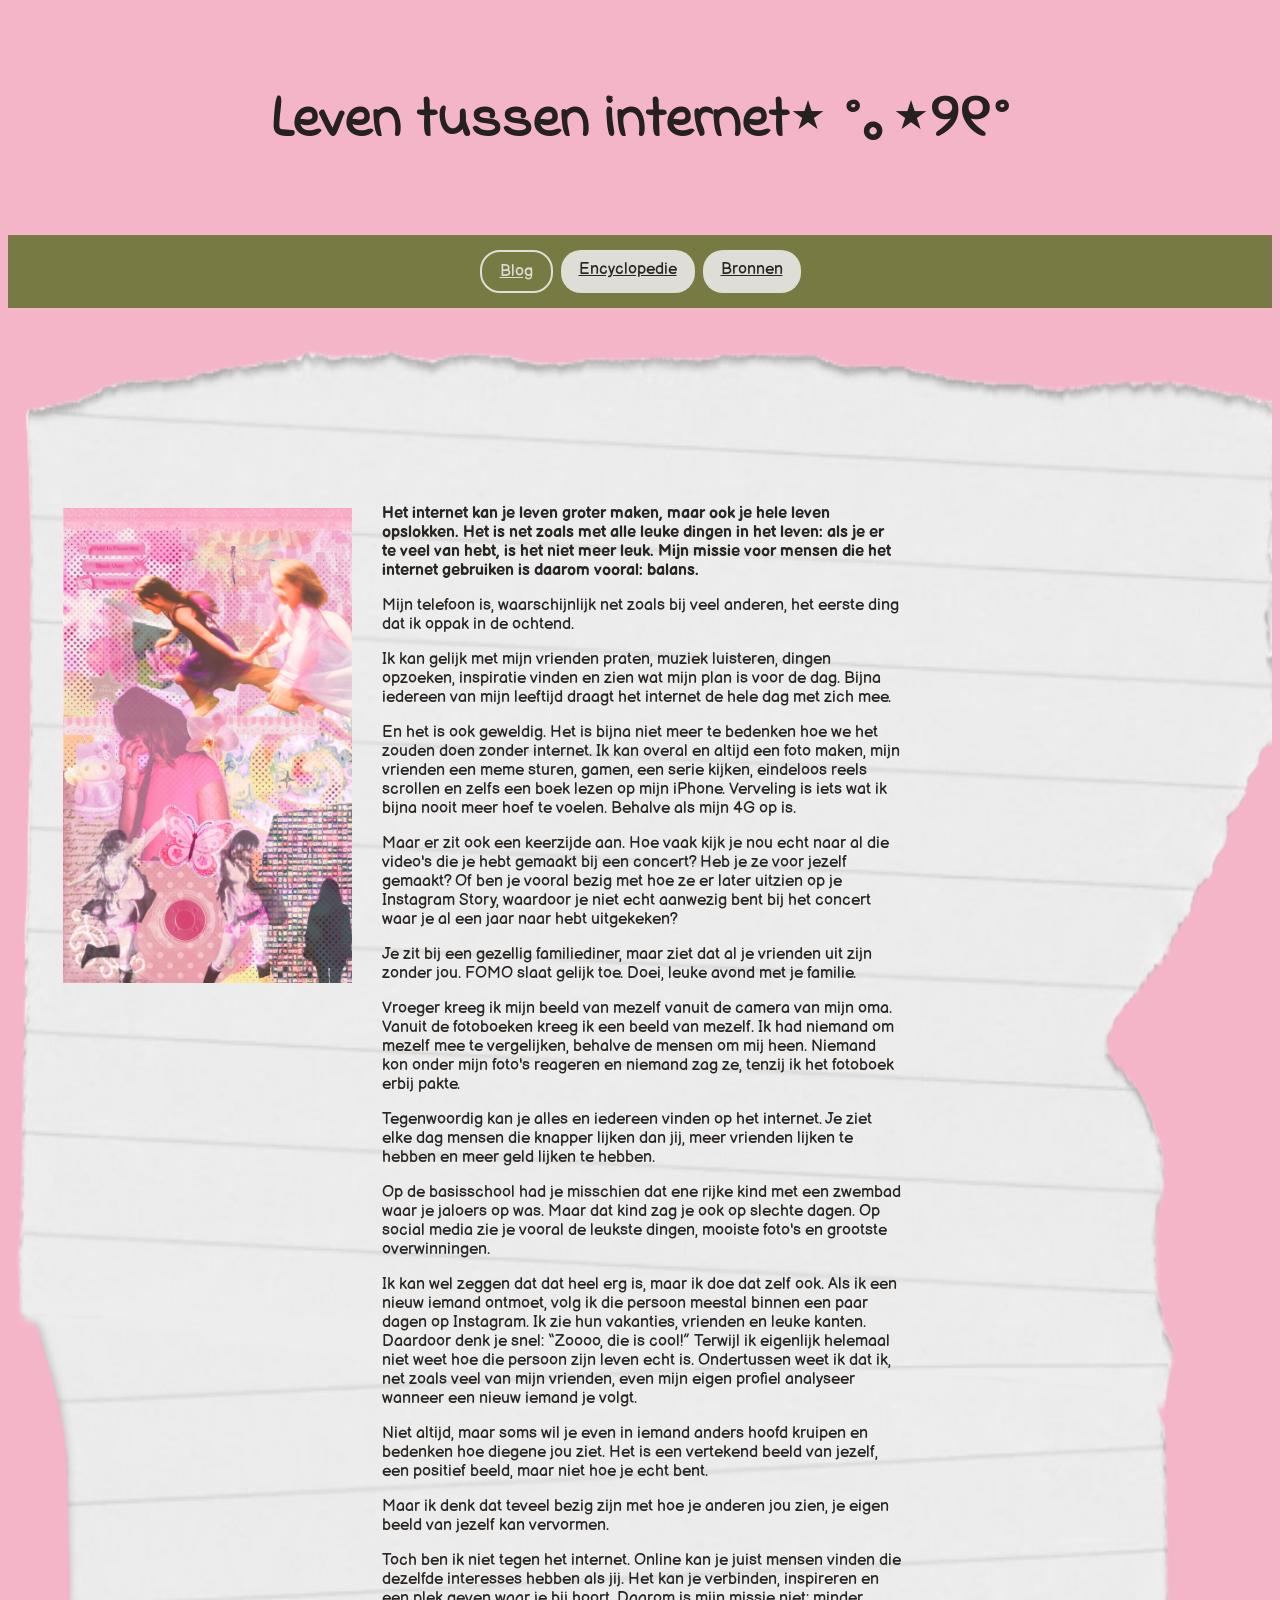
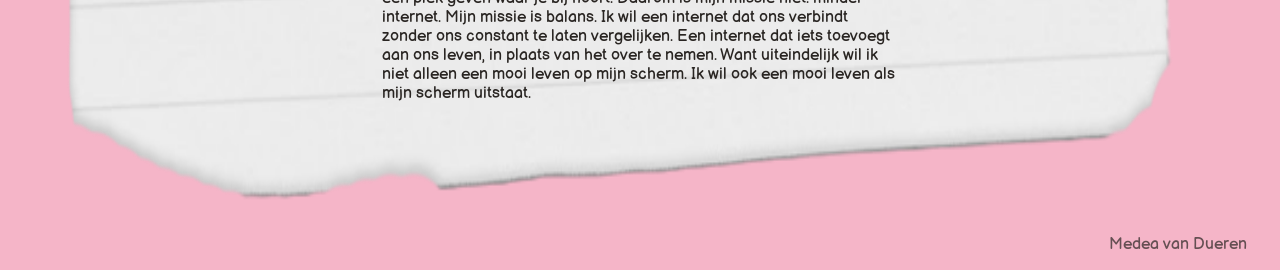
<file: index.html>
<!DOCTYPE html>
<html lang="nl">

<head>
    <meta charset="UTF-8">
    <title>Leven tussen internet⋆ ˚｡⋆୨୧˚ </title>

    <link rel="preconnect" href="https://fonts.googleapis.com">
    <link rel="preconnect" href="https://fonts.gstatic.com" crossorigin>
    <link
        href="https://fonts.googleapis.com/css2?family=Balsamiq+Sans:ital,wght@0,400;0,700;1,400;1,700&family=Indie+Flower&family=Twinkle+Star&display=swap"
        rel="stylesheet">

    <link rel="stylesheet" href="style.css">
</head>

<header>
    <h1>Leven tussen internet⋆ ˚｡⋆୨୧˚</h1>
</header>



<nav>
    <a href="index.html" class="actief">Blog</a>
    <a href="encyclopedie.html">Encyclopedie</a>
    <a href="bronnen.html">Bronnen</a>
</nav>

<body>
    <main>
        <section id="blog" class="papier">

            <img src="collage.png" alt="Collage van verschillende foto's, veel roze, gele gloed,glitters,
            dansende meiden, rennende kinderen. De sfeer is vrolijk en nostalgisch.">

            <article>
                <section>
                    <p>
                        Het internet kan je leven groter maken, maar ook je hele leven opslokken. Het is net zoals met
                        alle leuke dingen in het leven: als je er te veel van hebt, is het niet meer leuk. Mijn missie
                        voor mensen die het internet gebruiken is daarom vooral: balans.

                    </p>
                </section>


                <p>Mijn telefoon is, waarschijnlijk net zoals bij veel anderen, het eerste ding dat ik oppak in de
                    ochtend.</p>

                <p>
                    Ik kan gelijk met mijn vrienden praten, muziek luisteren, dingen opzoeken, inspiratie vinden en zien
                    wat mijn plan
                    is voor de dag. Bijna iedereen van mijn leeftijd draagt het internet de hele dag met zich mee.
                </p>

                <p>
                    En het is ook geweldig. Het is bijna niet meer te bedenken hoe we het zouden doen zonder internet.
                    Ik kan overal en
                    altijd een foto maken, mijn vrienden een meme sturen, gamen, een serie kijken, eindeloos reels
                    scrollen en zelfs een
                    boek lezen op mijn iPhone. Verveling is iets wat ik bijna nooit meer hoef te voelen. Behalve als
                    mijn 4G op is.
                </p>

                <p>
                    Maar er zit ook een keerzijde aan. Hoe vaak kijk je nou echt naar al die video's die je hebt gemaakt
                    bij een
                    concert? Heb je ze voor jezelf gemaakt? Of ben je vooral bezig met hoe ze er later uitzien op je
                    Instagram Story,
                    waardoor je niet echt aanwezig bent bij het concert waar je al een jaar naar hebt uitgekeken?
                </p>

                <p>
                    Je zit bij een gezellig familiediner, maar ziet dat al je vrienden uit zijn zonder jou. FOMO slaat
                    gelijk toe. Doei,
                    leuke avond met je familie.
                </p>

                <p>
                    Vroeger kreeg ik mijn beeld van mezelf vanuit de camera van mijn oma. Vanuit de fotoboeken kreeg ik
                    een beeld van
                    mezelf. Ik had niemand om mezelf mee te vergelijken, behalve de mensen om mij heen. Niemand kon
                    onder mijn foto's
                    reageren en niemand zag ze, tenzij ik het fotoboek erbij pakte.
                </p>

                <p>
                    Tegenwoordig kan je alles en iedereen vinden op het internet. Je ziet elke dag mensen die knapper
                    lijken dan jij,
                    meer vrienden lijken te hebben en meer geld lijken te hebben.
                </p>

                <p>
                    Op de basisschool had je misschien dat ene rijke kind met een zwembad waar je jaloers op was. Maar
                    dat kind zag je
                    ook op slechte dagen. Op social media zie je vooral de leukste dingen, mooiste foto's en grootste
                    overwinningen.
                </p>

                <p>
                    Ik kan wel zeggen dat dat heel erg is, maar ik doe dat zelf ook. Als ik een nieuw iemand ontmoet,
                    volg ik die
                    persoon meestal binnen een paar dagen op Instagram. Ik zie hun vakanties, vrienden en leuke kanten.
                    Daardoor denk je
                    snel: “Zoooo, die is cool!” Terwijl ik eigenlijk helemaal niet weet hoe die persoon zijn leven echt
                    is. Ondertussen
                    weet ik dat ik, net zoals veel van mijn vrienden, even mijn eigen profiel analyseer wanneer een
                    nieuw iemand je
                    volgt.
                </p>

                <p>
                    Niet altijd, maar soms wil je even in iemand anders hoofd kruipen en bedenken hoe diegene jou ziet.
                    Het is een
                    vertekend beeld van jezelf, een positief beeld, maar niet hoe je echt bent.
                </p>

                <p>
                    Maar ik denk dat teveel bezig zijn met hoe je anderen jou zien, je eigen beeld van jezelf kan
                    vervormen.
                </p>

                <p>
                    Toch ben ik niet tegen het internet. Online kan je juist mensen vinden die dezelfde interesses
                    hebben als jij. Het
                    kan je verbinden, inspireren en een plek geven waar je bij hoort. Daarom is mijn missie niet: minder
                    internet. Mijn
                    missie is balans. Ik wil een internet dat ons verbindt zonder ons constant te laten vergelijken. Een
                    internet dat
                    iets toevoegt aan ons leven, in plaats van het over te nemen. Want uiteindelijk wil ik niet alleen
                    een mooi leven op
                    mijn scherm. Ik wil ook een mooi leven als mijn scherm uitstaat.
                </p>


            </article>
        </section>
    </main>

    <footer>
        <p>Medea van Dueren</p>
    </footer>

</body>

</html>
</file>
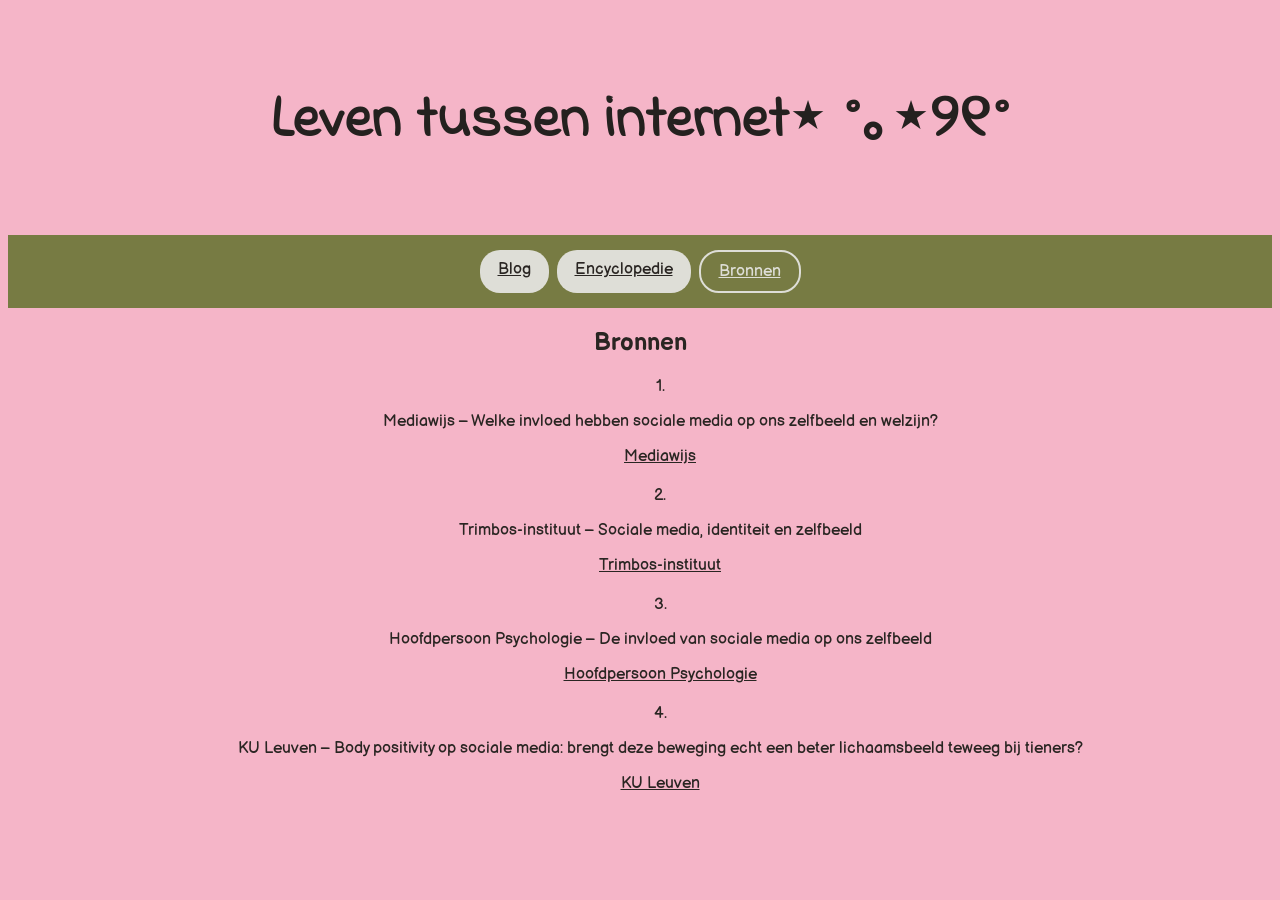
<file: bronnen.html>
<!DOCTYPE html>
<html lang="nl">

<head>
    <meta charset="UTF-8">
    <title>Leven tussen internet⋆ ˚｡⋆୨୧˚ </title>
    <link rel="stylesheet" href="style.css">
    <link rel="preconnect" href="https://fonts.googleapis.com">
    <link rel="preconnect" href="https://fonts.gstatic.com" crossorigin>
    <link
        href="https://fonts.googleapis.com/css2?family=Balsamiq+Sans:ital,wght@0,400;0,700;1,400;1,700&family=Indie+Flower&family=Twinkle+Star&display=swap"
        rel="stylesheet">

</head>



<body>


    <header>
        <h1>Leven tussen internet⋆ ˚｡⋆୨୧˚</h1>
    </header>

    <nav>
        <a href="index.html">Blog</a>
        <a href="encyclopedie.html">Encyclopedie</a>
        <a href="bronnen.html" class="actief">Bronnen</a>
    </nav>





    <h2>Bronnen</h2>

    <main>
        <ol>
            <li>
                <p>Mediawijs – Welke invloed hebben sociale media op ons zelfbeeld en welzijn?</p>
                <a
                    href="https://www.mediawijs.be/nl/artikels/welke-invloed-hebben-sociale-media-op-ons-zelfbeeld-en-welzijn">Mediawijs</a>
            </li>
            <li>
                <p>Trimbos-instituut – Sociale media, identiteit en zelfbeeld</p>
                <a
                    href="https://www.trimbos.nl/kennis/digitale-media-gokken/expertisecentrum-digitalisering-en-welzijn/sociale-media-en-welzijn/sociale-media-identiteit/">Trimbos-instituut</a>
            </li>
            <li>
                <p>Hoofdpersoon Psychologie – De invloed van sociale media op ons zelfbeeld</p>
                <a href="https://hoofdpersoon.nl/blog/de-invloed-van-sociale-media-op-ons-zelfbeeld">Hoofdpersoon
                    Psychologie</a>
            </li>
            <li>
                <p>KU Leuven – Body positivity op sociale media: brengt deze beweging echt een beter lichaamsbeeld
                    teweeg bij tieners?</p>
                <a
                    href="https://www.kuleuven.be/child-youth/nl/blog/posts/bodypositivity-op-sociale-media-brengt-deze-beweging-echt-een-beter-lichaamsbeeld-teweeg-bij-tieners">KU
                    Leuven</a>
            </li>
        </ol>

    </main>
</body>

</html>
</file>
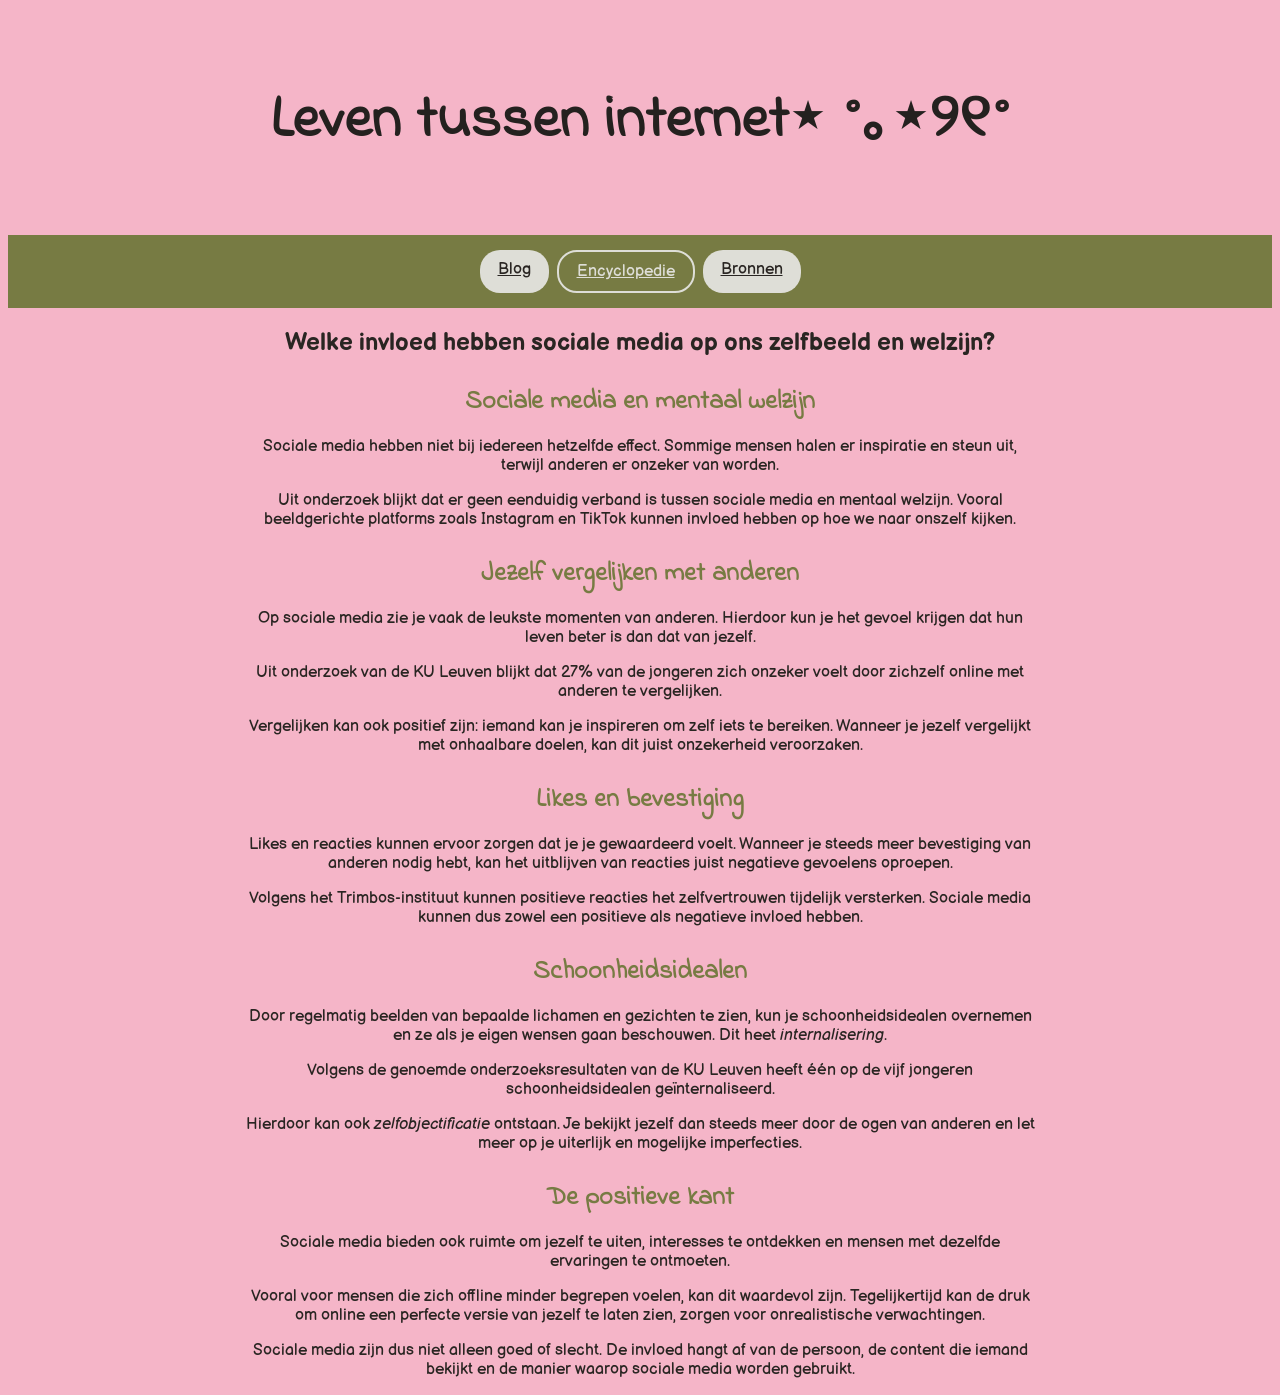
<file: encyclopedie.html>
<!DOCTYPE html>
<html lang="nl">

<head>
    <meta charset="UTF-8">
    <title>Leven tussen internet⋆ ˚｡⋆୨୧˚ </title>
    <link rel="stylesheet" href="style.css">
    <link rel="preconnect" href="https://fonts.googleapis.com">
    <link rel="preconnect" href="https://fonts.gstatic.com" crossorigin>
    <link
        href="https://fonts.googleapis.com/css2?family=Balsamiq+Sans:ital,wght@0,400;0,700;1,400;1,700&family=Indie+Flower&family=Twinkle+Star&display=swap"
        rel="stylesheet">

</head>




<body>

    <header>
        <h1>Leven tussen internet⋆ ˚｡⋆୨୧˚</h1>
    </header>

    <nav>
        <a href="index.html">Blog</a>
        <a href="encyclopedie.html" class="actief">Encyclopedie</a>
        <a href="bronnen.html">Bronnen</a>
    </nav>



    <main>
        <article class="wiki-tekst">

            <h2>Welke invloed hebben sociale media op ons zelfbeeld en welzijn?</h2>

            <h3>Sociale media en mentaal welzijn</h3>

            <p>Sociale media hebben niet bij iedereen hetzelfde effect. Sommige mensen halen er inspiratie en steun uit,
                terwijl anderen er onzeker van worden.</p>

            <p>Uit onderzoek blijkt dat er geen eenduidig verband is tussen sociale media en mentaal welzijn. Vooral
                beeldgerichte platforms zoals Instagram en TikTok kunnen invloed hebben op hoe we naar onszelf kijken.
            </p>

            <h3>Jezelf vergelijken met anderen</h3>

            <p>Op sociale media zie je vaak de leukste momenten van anderen. Hierdoor kun je het gevoel krijgen dat hun
                leven beter is dan dat van jezelf.</p>

            <p>Uit onderzoek van de KU Leuven blijkt dat 27% van de jongeren zich onzeker voelt door zichzelf online met
                anderen te vergelijken.</p>

            <p>Vergelijken kan ook positief zijn: iemand kan je inspireren om zelf iets te bereiken. Wanneer je jezelf
                vergelijkt met onhaalbare doelen, kan dit juist onzekerheid veroorzaken.</p>

            <h3>Likes en bevestiging</h3>

            <p>Likes en reacties kunnen ervoor zorgen dat je je gewaardeerd voelt. Wanneer je steeds meer bevestiging
                van anderen nodig hebt, kan het uitblijven van reacties juist negatieve gevoelens oproepen.</p>

            <p>Volgens het Trimbos-instituut kunnen positieve reacties het zelfvertrouwen tijdelijk versterken. Sociale
                media kunnen dus zowel een positieve als negatieve invloed hebben.</p>

            <h3>Schoonheidsidealen</h3>

            <p>Door regelmatig beelden van bepaalde lichamen en gezichten te zien, kun je schoonheidsidealen overnemen
                en ze als je eigen wensen gaan beschouwen. Dit heet <em>internalisering</em>.</p>

            <p>Volgens de genoemde onderzoeksresultaten van de KU Leuven heeft één op de vijf jongeren
                schoonheidsidealen geïnternaliseerd.</p>

            <p>Hierdoor kan ook <em>zelfobjectificatie</em> ontstaan. Je bekijkt jezelf dan steeds meer door de ogen van
                anderen en let meer op je uiterlijk en mogelijke imperfecties.</p>

            <h3>De positieve kant</h3>

            <p>Sociale media bieden ook ruimte om jezelf te uiten, interesses te ontdekken en mensen met dezelfde
                ervaringen te ontmoeten.</p>

            <p>Vooral voor mensen die zich offline minder begrepen voelen, kan dit waardevol zijn. Tegelijkertijd kan de
                druk om online een perfecte versie van jezelf te laten zien, zorgen voor onrealistische verwachtingen.
            </p>

            <p>Sociale media zijn dus niet alleen goed of slecht. De invloed hangt af van de persoon, de content die
                iemand bekijkt en de manier waarop sociale media worden gebruikt.</p>
</section>
        </article>
    </main>
</body>

</html>
</file>
<file: style.css>
.papier {
    background-image: url("papier2.png");
    background-size: 100% 100%;
    background-repeat: no-repeat;
    display: flex;
    align-items: flex-start;
    gap: 30px;
    padding: 100px 55px;
    min-height: 600px;
    margin-top: -70px;
}

h1 {
    text-align: center;
    font-family: "Indie Flower", cursive;
    font-size: 60px;
    color: #24211f;
}

h2
{
display: flex;
justify-content: center;
}

.papier img {
    width: 25%;
    height: auto;
    display: block;
    padding-top: 170px;
}

.papier article {
    width: 45%;
    margin-top: 150px;
}

body {
    background-color: #f5b5c8;
    font-family: "Balsamiq Sans", sans-serif;
    color: #292522;
}

header {
    background-color: #f5b5c8;
    padding: 30px 25px;
}


section section {
    font-weight: bold;
}

nav {
    background-color: #777b43;
    padding: 15px 25px;
    display: flex;
    justify-content: center;
    gap: 8px;
}

nav a {
    background-color: #deded7;
    color: #292522;
    padding: 10px 18px;
    border-radius: 20px;
}

footer {
    opacity: 0.7;
    text-align: right;
    padding-right: 25px;
}


h3 {
    font-family: "Indie Flower", cursive;
    font-size: 26px;
    color: #777b43;
    margin-bottom: 10px;
    display: flex;
    justify-content: center;
}


li {
    margin-bottom: 20px;
}

li a {
    color: #292522;
    text-align: center;
}

ol {
    text-align: center;
    list-style-position: inside;
}

.wiki-tekst {
    max-width: 800px;
    margin: auto;
    text-align: center;
    border-left: 20px
}

nav a.actief {
    background-color: #777b43;
    color: #deded7;
    border: 2px solid #deded7;
}
</file>
